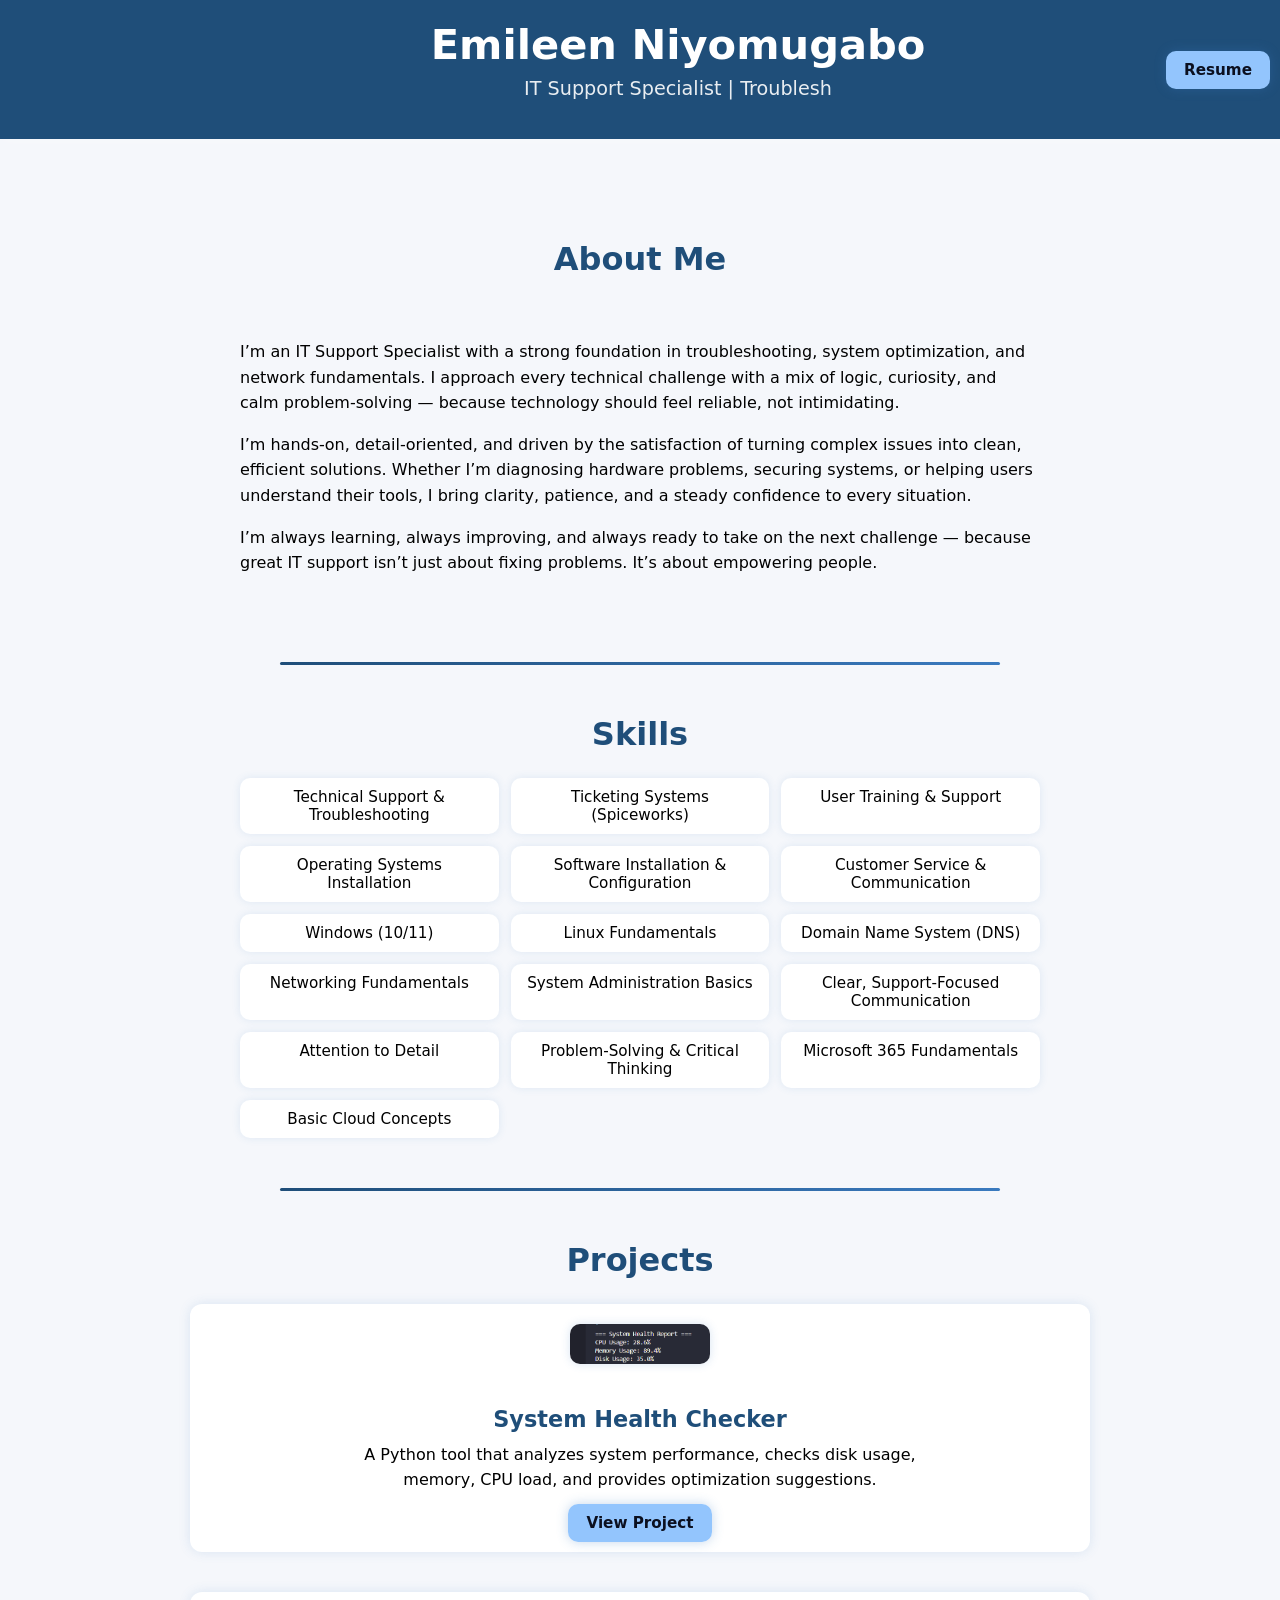
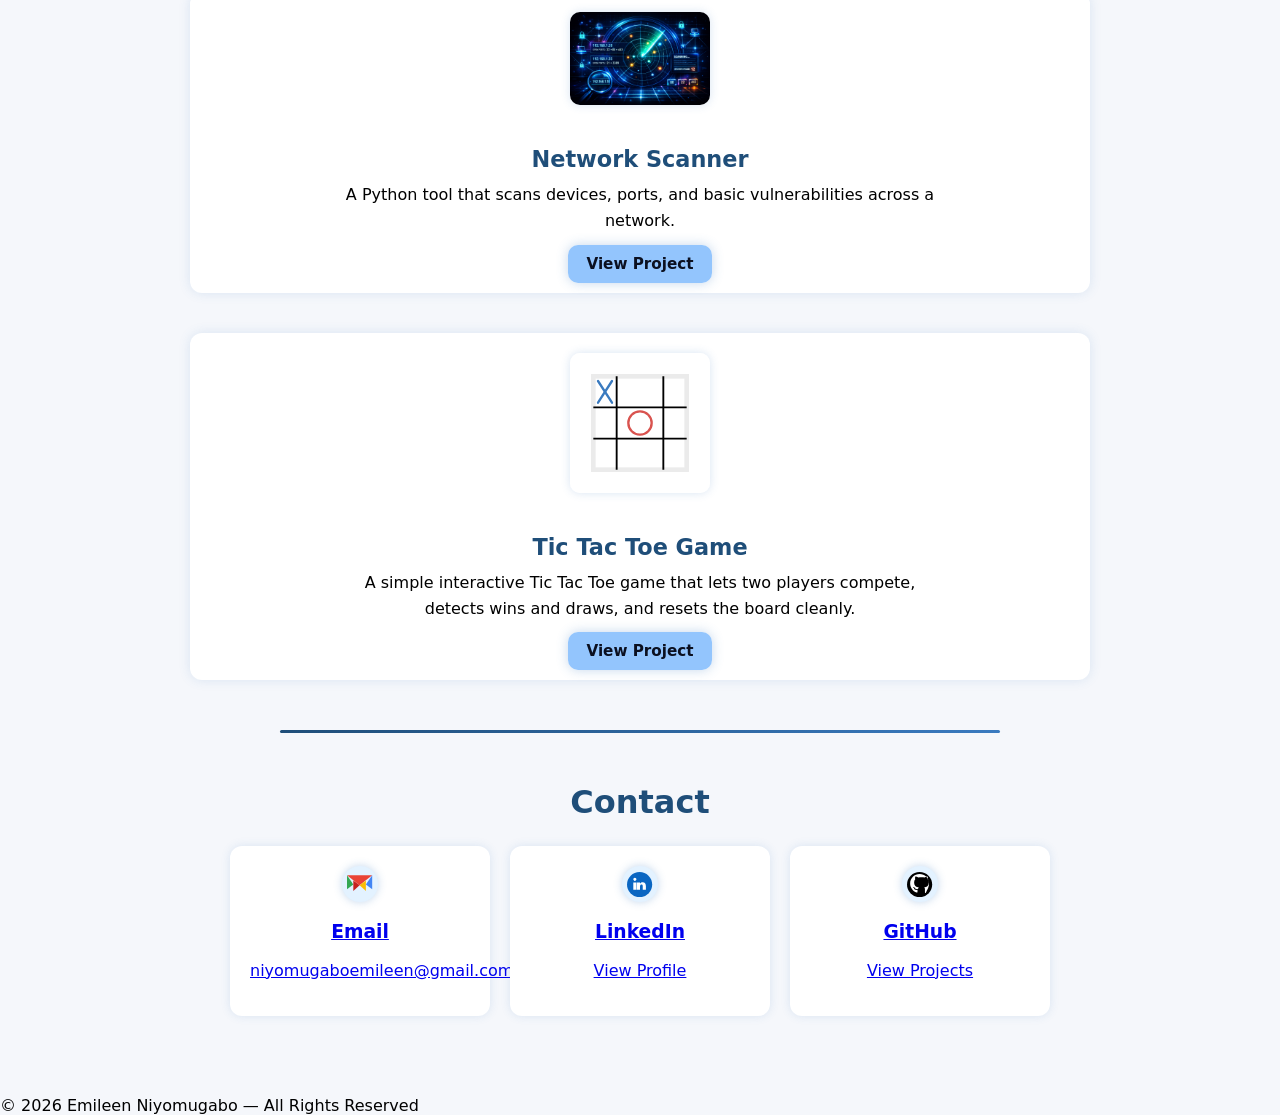
<file: index.html>
<!DOCTYPE html>
<html lang="en">
<head>
    <meta charset="UTF-8">
    <title>Emileen Niyomugabo | Portfolio</title>
    <link rel="stylesheet" href="styles.css">

    <style>
        /* CONTACT ICON FIX */
        .contact-icon-box {
            width: 36px;
            height: 36px;
            margin: 0 auto 10px auto;
            background: #e3f2ff;
            border-radius: 50%;
            display: flex;
            align-items: center;
            justify-content: center;
            box-shadow: 0 0 8px rgba(58,122,191,0.3);
        }

        .contact-icon-box svg {
            width: 70%;
            height: 70%;
        }
    </style>
</head>

<body>

<!-- FIXED HEADER -->
<header class="fixed-header">
    <div class="header-inner">

        <div class="header-left"></div>

        <div class="header-center">
            <h1>Emileen Niyomugabo</h1>
            <p id="typingText"></p>
        </div>

        <a href="Emileen_Niyomugabo_Resume.pdf" class="resume-btn" target="_blank">Resume</a>

    </div>
</header>

<!-- MAIN CONTENT -->
<div class="container">

    <!-- ABOUT SECTION -->
    <section class="about-section">
        <h2>About Me</h2>

        <div class="about-card">
            <p>I’m an IT Support Specialist with a strong foundation in troubleshooting, system optimization, and network fundamentals. I approach every technical challenge with a mix of logic, curiosity, and calm problem‑solving — because technology should feel reliable, not intimidating.</p>

            <p>I’m hands‑on, detail‑oriented, and driven by the satisfaction of turning complex issues into clean, efficient solutions. Whether I’m diagnosing hardware problems, securing systems, or helping users understand their tools, I bring clarity, patience, and a steady confidence to every situation.</p>

            <p>I’m always learning, always improving, and always ready to take on the next challenge — because great IT support isn’t just about fixing problems. It’s about empowering people.</p>
        </div>
    </section>

    <div class="section-divider"></div>

    <!-- SKILLS SECTION -->
    <section class="skills-section">
        <h2>Skills</h2>

        <div class="skills-grid">
            <div class="grid">

                <div class="skill-card">Technical Support & Troubleshooting</div>
                <div class="skill-card">Ticketing Systems (Spiceworks)</div>
                <div class="skill-card">User Training & Support</div>
                <div class="skill-card">Operating Systems Installation</div>
                <div class="skill-card">Software Installation & Configuration</div>
                <div class="skill-card">Customer Service & Communication</div>
                <div class="skill-card">Windows (10/11)</div>
                <div class="skill-card">Linux Fundamentals</div>
                <div class="skill-card">Domain Name System (DNS)</div>
                <div class="skill-card">Networking Fundamentals</div>
                <div class="skill-card">System Administration Basics</div>
                <div class="skill-card">Clear, Support‑Focused Communication</div>
                <div class="skill-card">Attention to Detail</div>
                <div class="skill-card">Problem‑Solving & Critical Thinking</div>
                <div class="skill-card">Microsoft 365 Fundamentals</div>
                <div class="skill-card">Basic Cloud Concepts</div>

            </div>
        </div>
    </section>
<div class="section-divider"></div>

<!-- PROJECTS SECTION -->
<section class="projects-section">
    <h2>Projects</h2>

    <!-- SYSTEM HEALTH CHECKER -->
    <div class="project-card">
        <img src="images/health_checker.png" alt="System Health Checker" class="project-img-small">
        <h3>System Health Checker</h3>
        <p>A Python tool that analyzes system performance, checks disk usage, memory, CPU load, and provides optimization suggestions.</p>
        <a href="project-system-health.html" class="resume-btn">View Project</a>
    </div>

    <!-- NETWORK SCANNER -->
    <div class="project-card">
        <img src="images/network-scanner.png" alt="Network Scanner" class="project-img-small">
        <h3>Network Scanner</h3>
        <p>A Python tool that scans devices, ports, and basic vulnerabilities across a network.</p>
        <a href="project-network-scanner.html" class="resume-btn">View Project</a>
    </div>

    <!-- TIC TAC TOE GAME -->
    <div class="project-card">
        <img src="images/tic-tac-toe.svg" alt="Tic Tac Toe Game" class="project-img-small">
        <h3>Tic Tac Toe Game</h3>
        <p>A simple interactive Tic Tac Toe game that lets two players compete, detects wins and draws, and resets the board cleanly.</p>
        <a href="project-tic-tac-toe.html" class="resume-btn">View Project</a>
    </div>

</section>

<div class="section-divider"></div>

    <!-- CONTACT SECTION -->
    <section class="contact-section">
        <h2>Contact</h2>

        <div class="contact-row">

            <!-- EMAIL (Gmail icon) -->
            <a class="contact-item" href="mailto:niyomugaboemileen@gmail.com">
                <div class="contact-icon-box">
                    <svg viewBox="0 0 24 24">
                        <path fill="#EA4335" d="M12 12.713l-11.99-9.713h23.98z"/>
                        <path fill="#34A853" d="M0 3v13.5l6-4.5z"/>
                        <path fill="#4285F4" d="M24 3v13.5l-6-4.5z"/>
                        <path fill="#FBBC05" d="M12 12.713l6-4.5v9.787z"/>
                        <path fill="#C5221F" d="M12 12.713l-6-4.5v9.787z"/>
                    </svg>
                </div>
                <h3>Email</h3>
                <p>niyomugaboemileen@gmail.com</p>
            </a>

            <!-- LINKEDIN (blue circle with “in”) -->
            <a class="contact-item" href="https://www.linkedin.com" target="_blank">
                <div class="contact-icon-box">
                    <svg viewBox="0 0 24 24">
                        <circle cx="12" cy="12" r="12" fill="#0A66C2"/>
                        <path fill="#FFFFFF" d="M9 17H6V10h3v7zM7.5 8.5C6.7 8.5 6 7.8 6 7s.7-1.5 1.5-1.5S9 6.2 9 7s-.7 1.5-1.5 1.5zM18 17h-3v-3.5c0-.9-.3-1.5-1.2-1.5-.7 0-1.1.5-1.3 1-.1.2-.1.5-.1.8V17h-3s.1-6 0-7h3v1c.4-.6 1.1-1.3 2.6-1.3 1.9 0 3 1.2 3 3.7V17z"/>
                    </svg>
                </div>
                <h3>LinkedIn</h3>
                <p>View Profile</p>
            </a>

            <!-- GITHUB (black circle + white Octocat) -->
            <a class="contact-item" href="https://github.com" target="_blank">
                <div class="contact-icon-box">
                    <svg viewBox="0 0 24 24">
                        <circle cx="12" cy="12" r="12" fill="#000000"/>
                        <path fill="#FFFFFF" d="M12 2C7 2 3 6 3 11c0 4 2.6 7.4 6.2 8.6.5.1.8-.2.8-.6v-2c-2.5.6-3.1-1.1-3.1-1.1-.4-.9-.9-1.1-.9-1.1-.8-.6.1-.6.1-.6 1 .1 1.5 1 1.5 1 .9 1.6 2.4 1.1 3 .8.1-.7.4-1.1.7-1.4-2.2-.2-4.5-1.1-4.5-4.9 0-1.1.4-2 1.1-2.7-.1-.3-.5-1.3.1-2.7 0 0 .9-.3 2.8 1 1-.3 2-.4 3-.4s2 .1 3 .4c1.9-1.3 2.8-1 2.8-1 .6 1.4.2 2.4.1 2.7.7.7 1.1 1.6 1.1 2.7 0 3.8-2.3 4.7-4.5 4.9.4.3.8 1 .8 2v2.9c0 .4.3.7.8.6C18.4 18.4 21 15 21 11c0-5-4-9-9-9z"/>
                    </svg>
                </div>
                <h3>GitHub</h3>
                <p>View Projects</p>
            </a>

        </div>
    </section>

</div>

<!-- FOOTER -->
<footer class="footer">
    © 2026 Emileen Niyomugabo — All Rights Reserved
</footer>

<!-- TYPING ANIMATION -->
<script>
    const text = "IT Support Specialist | Troubleshooting | Networking | System Optimization";
    let index = 0;

    function typeEffect() {
        const typingText = document.getElementById("typingText");
        if (index < text.length) {
            typingText.textContent += text.charAt(index);
            index++;
            setTimeout(typeEffect, 50);
        }
    }

    typeEffect();
</script>

<!-- SCROLL REVEAL -->
<script>
    const revealElements = document.querySelectorAll(
        ".about-card, .skill-card, .project-card, .contact-item"
    );

    function revealOnScroll() {
        revealElements.forEach(el => {
            const rect = el.getBoundingClientRect();
            if (rect.top < window.innerHeight - 80) {
                el.classList.add("reveal");
            }
        });
    }

    window.addEventListener("scroll", revealOnScroll);
    revealOnScroll();
</script>

</body>
</html>
</file>
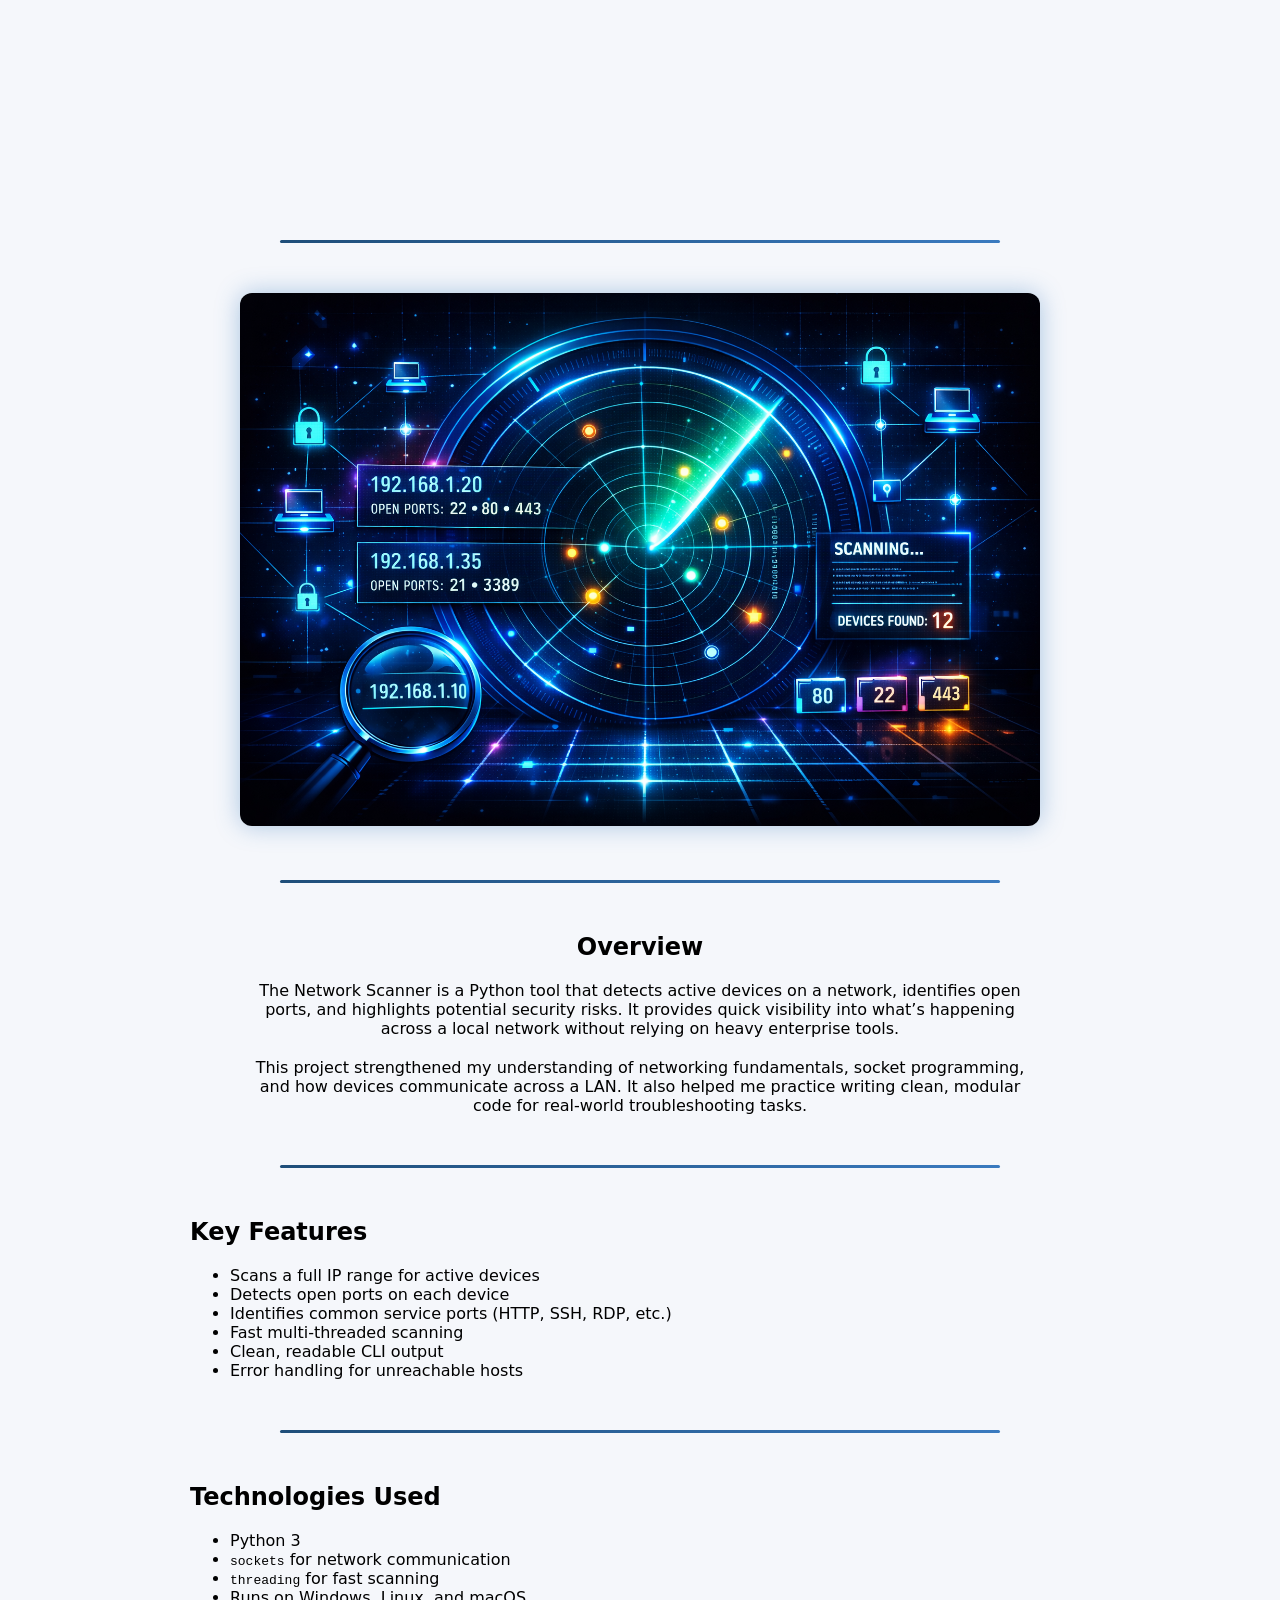
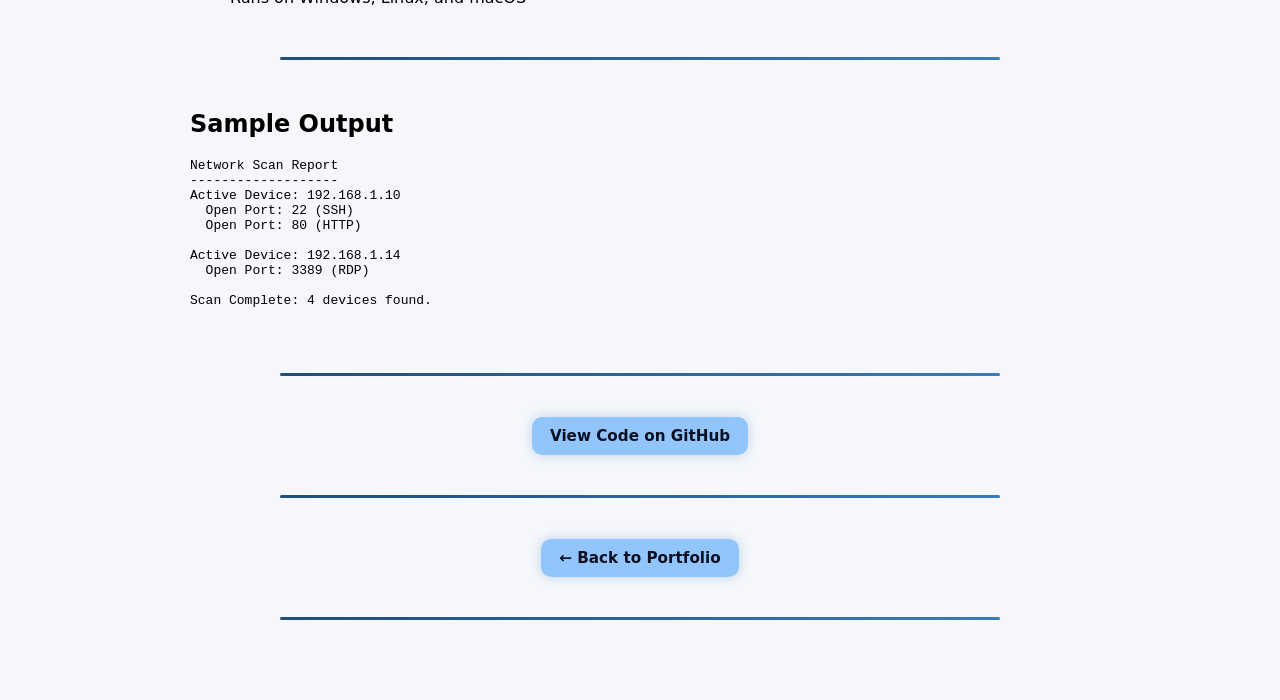
<file: project-network-scanner.html>
<!DOCTYPE html>
<html lang="en">
<head>
    <meta charset="UTF-8">
    <title>Network Scanner | Emileen Niyomugabo</title>
    <link rel="stylesheet" href="styles.css">
</head>

<body>

<div class="container">

    <div class="section-divider"></div>

    <!-- HERO IMAGE -->
    <section class="project-section reveal" style="text-align:center;">
        <img src="images/network-scanner.png" 
             alt="Network Scanner" 
             style="max-width:800px; border-radius:12px; box-shadow:0 0 25px rgba(58,122,191,0.4);">
    </section>

    <div class="section-divider"></div>

    <!-- OVERVIEW -->
    <section class="project-section reveal" style="text-align:center;">
        <h2>Overview</h2>
        <p style="max-width:800px; margin:0 auto;">
            The Network Scanner is a Python tool that detects active devices on a network, identifies open ports,
            and highlights potential security risks. It provides quick visibility into what’s happening across a
            local network without relying on heavy enterprise tools.
        </p>
        <p style="max-width:800px; margin:20px auto 0 auto;">
            This project strengthened my understanding of networking fundamentals, socket programming, and how
            devices communicate across a LAN. It also helped me practice writing clean, modular code for real-world
            troubleshooting tasks.
        </p>
    </section>

    <div class="section-divider"></div>

    <!-- FEATURES -->
    <section class="project-section reveal">
        <h2>Key Features</h2>
        <ul>
            <li>Scans a full IP range for active devices</li>
            <li>Detects open ports on each device</li>
            <li>Identifies common service ports (HTTP, SSH, RDP, etc.)</li>
            <li>Fast multi-threaded scanning</li>
            <li>Clean, readable CLI output</li>
            <li>Error handling for unreachable hosts</li>
        </ul>
    </section>

    <div class="section-divider"></div>

    <!-- TECHNOLOGIES -->
    <section class="project-section reveal">
        <h2>Technologies Used</h2>
        <ul>
            <li>Python 3</li>
            <li><code>sockets</code> for network communication</li>
            <li><code>threading</code> for fast scanning</li>
            <li>Runs on Windows, Linux, and macOS</li>
        </ul>
    </section>

    <div class="section-divider"></div>

    <!-- SAMPLE OUTPUT -->
    <section class="project-section reveal">
        <h2>Sample Output</h2>
        <pre class="code-block">
Network Scan Report
-------------------
Active Device: 192.168.1.10
  Open Port: 22 (SSH)
  Open Port: 80 (HTTP)

Active Device: 192.168.1.14
  Open Port: 3389 (RDP)

Scan Complete: 4 devices found.
        </pre>
    </section>

    <div class="section-divider"></div>

    <!-- GITHUB BUTTON  -->
    <section class="project-section reveal" style="text-align:center;">
        <a class="resume-btn"
           href="https://github.com/emileenniyomugabo-gif/emileenniyomugabo-gif.github.io/blob/main/project-network-scanner.html"
           target="_blank">
           View Code on GitHub
        </a>
    </section>

    <div class="section-divider"></div>

    <!-- BACK BUTTON -->
    <section class="project-section reveal" style="text-align:center;">
        <a href="index.html" class="resume-btn">← Back to Portfolio</a>
    </section>

    <div class="section-divider"></div>

</div>

</body>
</html>
</file>
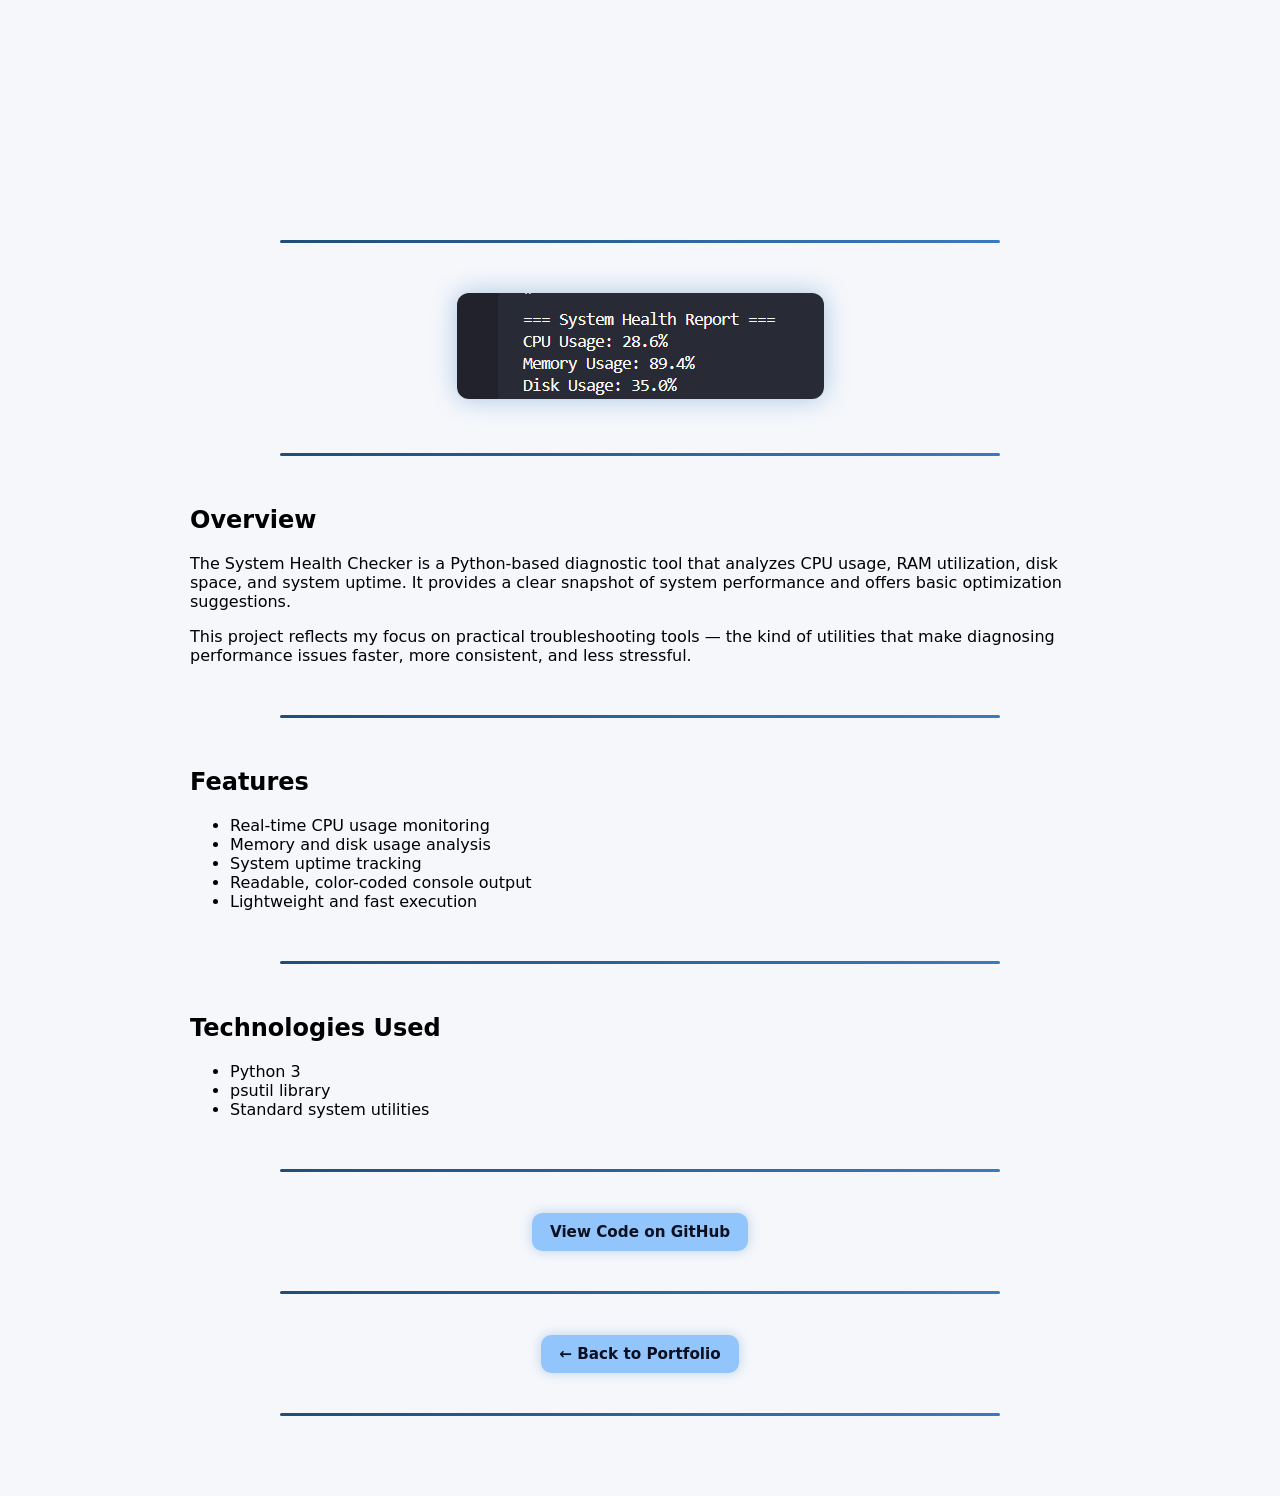
<file: project-system-health.html>
<!DOCTYPE html>
<html lang="en">
<head>
    <meta charset="UTF-8">
    <title>System Health Checker | Emileen Niyomugabo</title>
    <link rel="stylesheet" href="styles.css">
</head>

<body>

<div class="container">

    <div class="section-divider"></div>

    <!-- HERO IMAGE -->
    <section class="project-section reveal" style="text-align:center;">
        <img src="images/health_checker.png" 
             alt="System Health Checker" 
             style="max-width:800px; border-radius:12px; box-shadow:0 0 25px rgba(58,122,191,0.4);">
    </section>

    <div class="section-divider"></div>

    <!-- OVERVIEW -->
    <section class="project-section reveal">
        <h2>Overview</h2>
        <p>
            The System Health Checker is a Python-based diagnostic tool that analyzes CPU usage, RAM utilization,
            disk space, and system uptime. It provides a clear snapshot of system performance and offers basic
            optimization suggestions.
        </p>
        <p>
            This project reflects my focus on practical troubleshooting tools — the kind of utilities that make
            diagnosing performance issues faster, more consistent, and less stressful.
        </p>
    </section>

    <div class="section-divider"></div>

    <!-- FEATURES -->
    <section class="project-section reveal">
        <h2>Features</h2>
        <ul>
            <li>Real-time CPU usage monitoring</li>
            <li>Memory and disk usage analysis</li>
            <li>System uptime tracking</li>
            <li>Readable, color-coded console output</li>
            <li>Lightweight and fast execution</li>
        </ul>
    </section>

    <div class="section-divider"></div>

    <!-- TECHNOLOGIES -->
    <section class="project-section reveal">
        <h2>Technologies Used</h2>
        <ul>
            <li>Python 3</li>
            <li>psutil library</li>
            <li>Standard system utilities</li>
        </ul>
    </section>

    <div class="section-divider"></div>

    <!-- GITHUB BUTTON -->
    <section class="project-section reveal" style="text-align:center;">
        <a class="resume-btn"
           href="https://github.com/emileenniyomugabo-gif/emileenniyomugabo-gif.github.io/blob/main/project-system-health.html"
           target="_blank">
           View Code on GitHub
        </a>
    </section>

    <div class="section-divider"></div>

    <!-- BACK BUTTON -->
    <section class="project-section reveal" style="text-align:center;">
        <a href="index.html" class="resume-btn">← Back to Portfolio</a>
    </section>

    <div class="section-divider"></div>

</div>

</body>
</html>
</file>
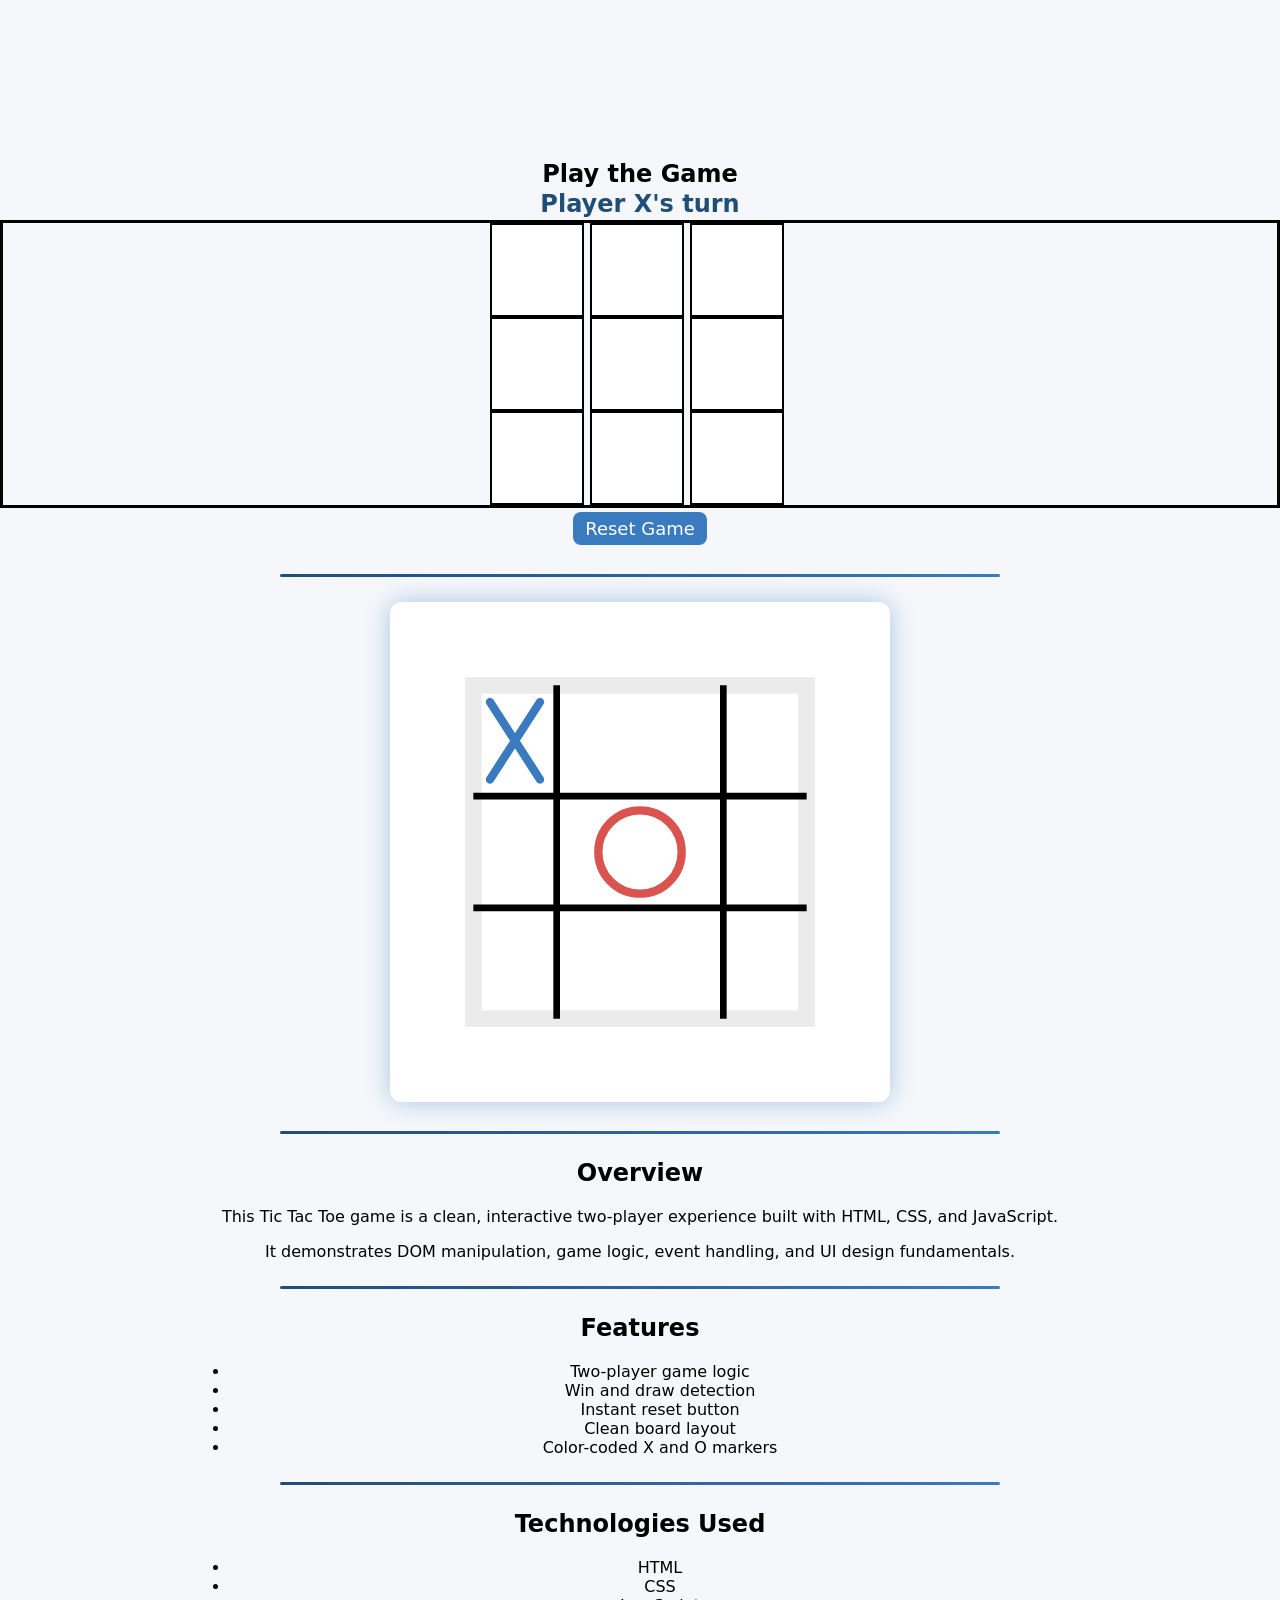
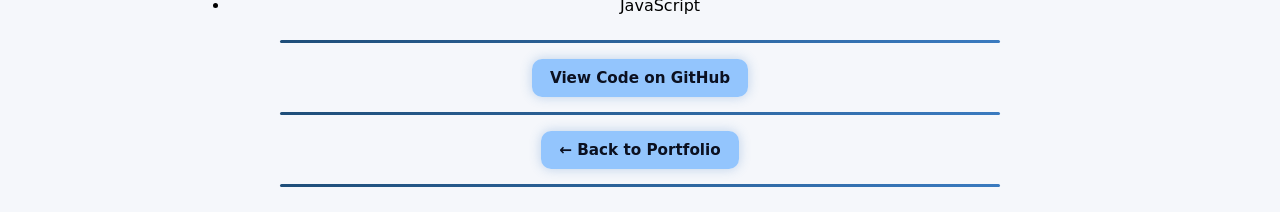
<file: project-tic-tac-toe.html>
<!DOCTYPE html>
<html lang="en">
<head>
    <meta charset="UTF-8">
    <title>Tic Tac Toe Game | Emileen Niyomugabo</title>
    <link rel="stylesheet" href="styles.css">

    <style>
        /* CLEAN + CENTERED + BIGGER SQUARES + NO OUTER BORDER */
        .tic-section {
            margin: 0;
            padding: 0;
            text-align: center;
        }

        .tic-section h2 {
            margin: 0;
            padding: 0;
        }

        .tic-grid {
            display: grid;
            grid-template-columns: repeat(3, 100px); /* BIGGER SQUARES */
            justify-content: center; /* CENTER GRID */
            gap: 0;
            margin: 0 auto;
            border: none; /* REMOVE OUTER BORDER */
        }

        .tic-cell {
            width: 100px;   /* BIGGER */
            height: 100px;  /* BIGGER */
            background: white;
            border: 2px solid black; /* INNER LINES ONLY */
            font-size: 60px; /* proportional */
            font-weight: bold;
            display: flex;
            align-items: center;
            justify-content: center;
            cursor: pointer;
        }

        #status {
            margin: 12px 0;
            font-size: 24px;
            font-weight: bold;
            color: #1f4e79;
        }

        #reset {
            margin: 14px auto;
            padding: 10px 18px;
            background: #3A7ABF;
            color: white;
            border-radius: 8px;
            font-size: 18px;
            display: inline-block;
            cursor: pointer;
        }

        /* FIX SPACING + CENTER ALL SECTIONS */
        .container {
            max-width: 900px;
            margin: 20px auto;
            padding: 0 20px;
            text-align: center;
        }

        .section-divider {
            width: 80%;
            height: 3px;
            margin: 25px auto;
        }

        .project-section {
            text-align: center;
        }
    </style>
</head>

<body>

<!-- PLAYABLE GAME (BIG + CENTERED + NO BORDER) -->
<section class="tic-section">

    <h2>Play the Game</h2>

    <div id="status">Player X's turn</div>

    <div class="tic-grid" id="board">
        <div class="tic-cell" data-index="0"></div>
        <div class="tic-cell" data-index="1"></div>
        <div class="tic-cell" data-index="2"></div>
        <div class="tic-cell" data-index="3"></div>
        <div class="tic-cell" data-index="4"></div>
        <div class="tic-cell" data-index="5"></div>
        <div class="tic-cell" data-index="6"></div>
        <div class="tic-cell" data-index="7"></div>
        <div class="tic-cell" data-index="8"></div>
    </div>

    <div id="reset">Reset Game</div>

</section>


<!-- EVERYTHING ELSE BELOW -->
<div class="container">

    <div class="section-divider"></div>

    <!-- HERO IMAGE -->
    <section class="project-section reveal">
        <img src="images/tic-tac-toe.svg" 
             alt="Tic Tac Toe Game" 
             style="max-width:500px; border-radius:12px; box-shadow:0 0 25px rgba(58,122,191,0.4);">
    </section>

    <div class="section-divider"></div>

    <!-- OVERVIEW -->
    <section class="project-section reveal">
        <h2>Overview</h2>
        <p>This Tic Tac Toe game is a clean, interactive two-player experience built with HTML, CSS, and JavaScript.</p>
        <p>It demonstrates DOM manipulation, game logic, event handling, and UI design fundamentals.</p>
    </section>

    <div class="section-divider"></div>

    <!-- FEATURES -->
    <section class="project-section reveal">
        <h2>Features</h2>
        <ul>
            <li>Two-player game logic</li>
            <li>Win and draw detection</li>
            <li>Instant reset button</li>
            <li>Clean board layout</li>
            <li>Color-coded X and O markers</li>
        </ul>
    </section>

    <div class="section-divider"></div>

    <!-- TECHNOLOGIES -->
    <section class="project-section reveal">
        <h2>Technologies Used</h2>
        <ul>
            <li>HTML</li>
            <li>CSS</li>
            <li>JavaScript</li>
        </ul>
    </section>

    <div class="section-divider"></div>

    <!-- GITHUB BUTTON -->
    <section class="project-section reveal">
        <a class="resume-btn"
           href="https://github.com/emileenniyomugabo-gif/emileenniyomugabo-gif.github.io/blob/main/project-tic-tac-toe.html"
           target="_blank">
           View Code on GitHub
        </a>
    </section>

    <div class="section-divider"></div>

    <!-- BACK BUTTON -->
    <section class="project-section reveal">
        <a href="index.html" class="resume-btn">← Back to Portfolio</a>
    </section>

    <div class="section-divider"></div>

</div>


<script>
    const board = document.querySelectorAll('.tic-cell');
    const status = document.getElementById('status');
    const resetBtn = document.getElementById('reset');

    let currentPlayer = "X";
    let gameActive = true;
    let gameState = ["", "", "", "", "", "", "", "", ""];

    const winningConditions = [
        [0,1,2], [3,4,5], [6,7,8],
        [0,3,6], [1,4,7], [2,5,8],
        [0,4,8], [2,4,6]
    ];

    function checkWin() {
        for (let condition of winningConditions) {
            const [a,b,c] = condition;
            if (gameState[a] && gameState[a] === gameState[b] && gameState[b] === gameState[c]) {
                status.textContent = `Player ${gameState[a]} wins!`;
                gameActive = false;
                return;
            }
        }

        if (!gameState.includes("")) {
            status.textContent = "It's a draw!";
            gameActive = false;
        }
    }

    board.forEach(cell => {
        cell.addEventListener('click', () => {
            const index = cell.dataset.index;

            if (gameState[index] !== "" || !gameActive) return;

            gameState[index] = currentPlayer;
            cell.textContent = currentPlayer;
            cell.classList.add(currentPlayer.toLowerCase());

            checkWin();

            if (gameActive) {
                currentPlayer = currentPlayer === "X" ? "O" : "X";
                status.textContent = `Player ${currentPlayer}'s turn`;
            }
        });
    });

    resetBtn.addEventListener('click', () => {
        gameState = ["", "", "", "", "", "", "", "", ""];
        board.forEach(cell => {
            cell.textContent = "";
            cell.classList.remove("x", "o");
        });
        currentPlayer = "X";
        gameActive = true;
        status.textContent = "Player X's turn";
    });
</script>

</body>
</html>
</file>
<file: styles.css>
/* ------------------------------
   GLOBAL
------------------------------ */
body {
    margin: 0;
    padding-top: 160px; /* space for fixed header */
    font-family: system-ui, -apple-system, BlinkMacSystemFont, "Segoe UI", sans-serif;
    background: #f5f7fb;
}

/* About card */
.about-card {
    max-width: 800px;
    margin: 0 auto;
    padding: 20px;
    line-height: 1.6;
}

/* ------------------------------
   FIXED HEADER
------------------------------ */
.fixed-header {
    position: fixed;
    top: 0;
    left: 0;
    width: 100%;
    background: #1f4e79;
    color: white;
    padding: 20px 30px;
    z-index: 999;
    box-shadow: 0 0 16px rgba(255,255,255,0.35);
    animation: headerGlow 3s ease-in-out infinite;
    display: flex;
    align-items: center;
    justify-content: center;
}

@keyframes headerGlow {
    0% { box-shadow: 0 0 10px rgba(255,255,255,0.25); }
    50% { box-shadow: 0 0 24px rgba(255,255,255,0.6); }
    100% { box-shadow: 0 0 10px rgba(255,255,255,0.25); }
}

/* Header layout */
.header-inner {
    max-width: 1200px;
    width: 100%;
    display: flex;
    align-items: center;
    justify-content: space-between;
}

.header-left {
    width: 120px;
}

.header-center {
    text-align: center;
    flex: 1;
}

.header-center h1 {
    font-size: 2.6rem;
    font-weight: 600;
    margin: 0;
}

.header-center #typingText {
    margin-top: 8px;
    font-size: 1.2rem;
    opacity: 0.9;
}

/* ------------------------------
   BUTTONS
------------------------------ */
.resume-btn {
    padding: 10px 18px;
    background: #93c5fd;
    color: #0b1020;
    font-weight: 600;
    border-radius: 10px;
    text-decoration: none;
    box-shadow: 0 0 12px rgba(58,122,191,0.3);
    transition: 0.3s ease;
    font-size: 0.95rem;
}

.resume-btn:hover {
    background: #3a7abf;
    color: white;
    transform: translateY(-3px);
}

/* ------------------------------
   SECTION DIVIDER
------------------------------ */
.section-divider {
    width: 80%;
    height: 3px;
    margin: 50px auto;
    background: linear-gradient(90deg, #1f4e79, #3a7abf, #1f4e79);
    background-size: 200% 100%;
    animation: dividerGlow 4s ease infinite;
    border-radius: 2px;
}

@keyframes dividerGlow {
    0% { background-position: 0% 0%; }
    50% { background-position: 100% 0%; }
    100% { background-position: 0% 0%; }
}

/* ------------------------------
   CONTAINER
------------------------------ */
.container {
    max-width: 900px;
    margin: 80px auto;
    padding: 0 20px;
}

/* ------------------------------
   CENTER SECTION HEADINGS
------------------------------ */
.about-section h2,
.skills-section h2,
.projects-section h2,
.contact-section h2 {
    text-align: center;
    font-size: 2rem;
    color: #1f4e79;
    margin-bottom: 25px;
    font-weight: 700;
}

/* ------------------------------
   SKILLS SECTION
------------------------------ */
.skills-section {
    text-align: center;
}

.skills-grid {
    display: flex;
    justify-content: center;
}

.skills-grid .grid {
    display: grid;
    grid-template-columns: repeat(auto-fit, minmax(220px, 1fr));
    gap: 12px;
    width: 100%;
    max-width: 800px;
}

.skill-card {
    background: #ffffff;
    border-radius: 10px;
    padding: 10px 14px;
    box-shadow: 0 0 8px rgba(58,122,191,0.12);
    font-size: 0.95rem;
}

/* ------------------------------
   PROJECT CARDS
------------------------------ */
.project-card {
    text-align: center;
    padding: 20px;
    border-radius: 12px;
    background: #ffffff;
    box-shadow: 0 0 12px rgba(58,122,191,0.15);
    margin-bottom: 40px;
    transition: 0.3s ease;
}

.project-card:hover {
    transform: translateY(-4px);
    box-shadow: 0 0 18px rgba(58,122,191,0.25);
}

.project-img-small {
    width: 140px;
    height: auto;
    border-radius: 10px;
    box-shadow: 0 0 10px rgba(58,122,191,0.2);
    margin-bottom: 15px;
}

.project-card h3 {
    font-size: 1.4rem;
    color: #1f4e79;
    margin-bottom: 10px;
    font-weight: 600;
}

.project-card p {
    max-width: 600px;
    margin: 0 auto 20px auto;
    line-height: 1.6;
    font-size: 1rem;
}

/* ------------------------------
   CONTACT SECTION
------------------------------ */
.contact-section {
    text-align: center;
}

.contact-row {
    display: flex;
    flex-wrap: wrap;
    justify-content: center;
    gap: 20px;
    margin-top: 20px;
}

.contact-item {
    width: 220px;
    background: #ffffff;
    border-radius: 12px;
    box-shadow: 0 0 10px rgba(58,122,191,0.15);
    text-align: center;
    padding: 20px;
    transition: 0.3s ease;
}

.contact-item:hover {
    transform: translateY(-4px);
}

/* ------------------------------
   REVEAL ANIMATION
------------------------------ */
.reveal {
    opacity: 0;
    transform: translateY(20px);
    transition: 0.6s ease;
}

.reveal.reveal {
    opacity: 1;
    transform: translateY(0);
}

/* FINAL TIGHT TIC TAC TOE LAYOUT */
.tic-section {
    margin: 0 !important;
    padding: 0 !important;
    text-align: center;
}

.tic-section h2 {
    margin: 0 !important;
    padding: 0 !important;
}

.tic-grid {
    margin: 0 auto !important;
    padding: 0 !important;
    border: 3px solid black !important;
}

.tic-cell {
    width: 90px !important;
    height: 90px !important;
    font-size: 40px !important;
    border: 2px solid black !important;
}

#status {
    margin: 2px 0 !important;
    padding: 0 !important;
}

#reset {
    margin: 4px auto !important;
    padding: 6px 12px !important;
}
body.project-tic-tac-toe .container {
    margin: 0 !important;
}
</file>
